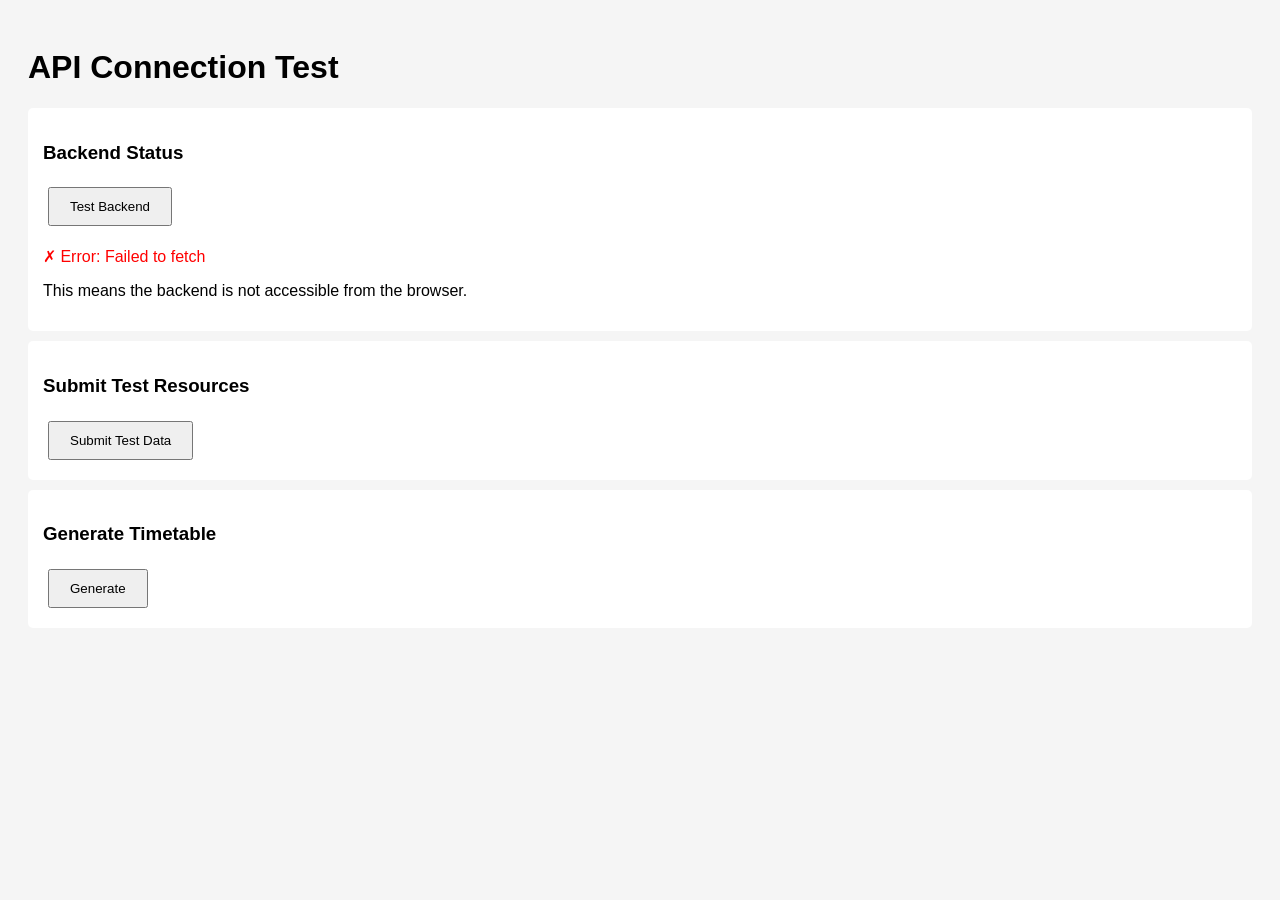
<file: test_api_direct.html>
<!DOCTYPE html>
<html>
<head>
    <title>API Test</title>
    <style>
        body { font-family: Arial; padding: 20px; background: #f5f5f5; }
        .test { background: white; padding: 15px; margin: 10px 0; border-radius: 5px; }
        .success { border-left: 4px solid green; }
        .error { border-left: 4px solid red; }
        button { padding: 10px 20px; margin: 5px; cursor: pointer; }
        pre { background: #f0f0f0; padding: 10px; overflow-x: auto; }
    </style>
</head>
<body>
    <h1>API Connection Test</h1>
    
    <div class="test">
        <h3>Backend Status</h3>
        <button onclick="testBackend()">Test Backend</button>
        <div id="backend-result"></div>
    </div>

    <div class="test">
        <h3>Submit Test Resources</h3>
        <button onclick="submitTestData()">Submit Test Data</button>
        <div id="submit-result"></div>
    </div>

    <div class="test">
        <h3>Generate Timetable</h3>
        <button onclick="generateTimetable()">Generate</button>
        <div id="generate-result"></div>
    </div>

    <script>
        const API_BASE = 'http://localhost:8080/api';

        async function testBackend() {
            const result = document.getElementById('backend-result');
            result.innerHTML = '<p>Testing...</p>';
            
            try {
                const response = await fetch(`${API_BASE}/timetable`, {
                    method: 'GET',
                    headers: {
                        'Content-Type': 'application/json'
                    }
                });
                
                const data = await response.json();
                result.innerHTML = `
                    <p style="color: green;">✓ Backend is responding!</p>
                    <p>Status: ${response.status}</p>
                    <pre>${JSON.stringify(data, null, 2)}</pre>
                `;
            } catch (error) {
                result.innerHTML = `
                    <p style="color: red;">✗ Error: ${error.message}</p>
                    <p>This means the backend is not accessible from the browser.</p>
                `;
            }
        }

        async function submitTestData() {
            const result = document.getElementById('submit-result');
            result.innerHTML = '<p>Submitting...</p>';
            
            const testData = {
                teachers: [{
                    id: 't1',
                    name: 'Dr. Test',
                    subjects: ['math'],
                    maxload: 20,
                    availability: ['slot1', 'slot2', 'slot3']
                }],
                subjects: [{
                    id: 's1',
                    name: 'Mathematics',
                    hours: 3,
                    type: 'theory',
                    duration: 1
                }],
                rooms: [{
                    id: 'r1',
                    name: 'Room 101',
                    capacity: 30,
                    type: 'classroom'
                }],
                timeslots: [{
                    id: 'slot1',
                    day: 'monday',
                    period: 1,
                    start: '09:00',
                    duration: 1
                }],
                classes: [{
                    id: 'c1',
                    name: 'CS-101',
                    subjects: ['math']
                }]
            };
            
            try {
                const response = await fetch(`${API_BASE}/resources`, {
                    method: 'POST',
                    headers: {
                        'Content-Type': 'application/json'
                    },
                    body: JSON.stringify(testData)
                });
                
                const data = await response.json();
                result.innerHTML = `
                    <p style="color: green;">✓ Resources submitted!</p>
                    <pre>${JSON.stringify(data, null, 2)}</pre>
                `;
            } catch (error) {
                result.innerHTML = `
                    <p style="color: red;">✗ Error: ${error.message}</p>
                `;
            }
        }

        async function generateTimetable() {
            const result = document.getElementById('generate-result');
            result.innerHTML = '<p>Generating... (this may take 10-30 seconds)</p>';
            
            try {
                const response = await fetch(`${API_BASE}/generate`, {
                    method: 'POST',
                    headers: {
                        'Content-Type': 'application/json'
                    }
                });
                
                const data = await response.json();
                result.innerHTML = `
                    <p style="color: green;">✓ Timetable generated!</p>
                    <pre>${JSON.stringify(data, null, 2)}</pre>
                `;
            } catch (error) {
                result.innerHTML = `
                    <p style="color: red;">✗ Error: ${error.message}</p>
                `;
            }
        }

        // Auto-test on load
        window.addEventListener('load', () => {
            setTimeout(testBackend, 500);
        });
    </script>
</body>
</html>
</file>
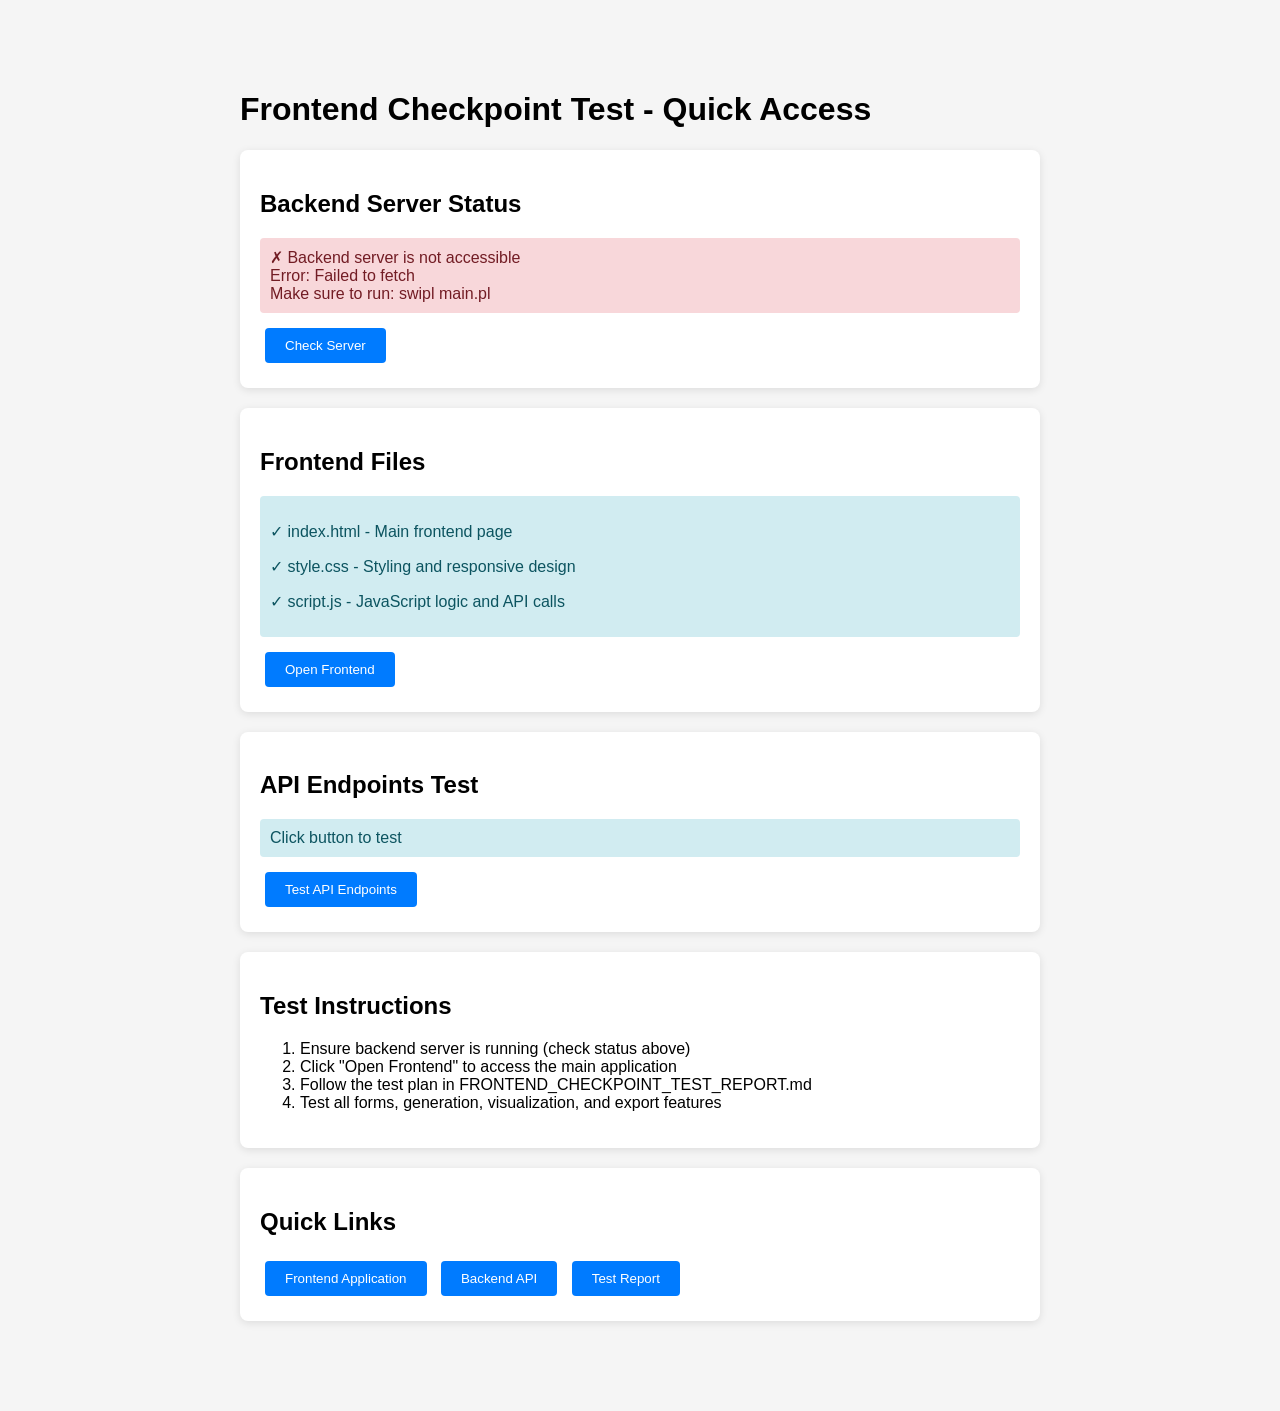
<file: test_frontend_access.html>
<!DOCTYPE html>
<html lang="en">
<head>
    <meta charset="UTF-8">
    <meta name="viewport" content="width=device-width, initial-scale=1.0">
    <title>Frontend Access Test</title>
    <style>
        body {
            font-family: Arial, sans-serif;
            max-width: 800px;
            margin: 50px auto;
            padding: 20px;
            background-color: #f5f5f5;
        }
        .test-card {
            background: white;
            padding: 20px;
            border-radius: 8px;
            box-shadow: 0 2px 8px rgba(0,0,0,0.1);
            margin-bottom: 20px;
        }
        .status {
            padding: 10px;
            border-radius: 4px;
            margin: 10px 0;
        }
        .success { background-color: #d4edda; color: #155724; }
        .error { background-color: #f8d7da; color: #721c24; }
        .info { background-color: #d1ecf1; color: #0c5460; }
        button {
            background-color: #007bff;
            color: white;
            border: none;
            padding: 10px 20px;
            border-radius: 4px;
            cursor: pointer;
            margin: 5px;
        }
        button:hover { background-color: #0056b3; }
        pre {
            background-color: #f8f9fa;
            padding: 10px;
            border-radius: 4px;
            overflow-x: auto;
        }
    </style>
</head>
<body>
    <h1>Frontend Checkpoint Test - Quick Access</h1>
    
    <div class="test-card">
        <h2>Backend Server Status</h2>
        <div id="server-status" class="status info">Checking...</div>
        <button onclick="checkServer()">Check Server</button>
    </div>

    <div class="test-card">
        <h2>Frontend Files</h2>
        <div id="file-status" class="status info">
            <p>✓ index.html - Main frontend page</p>
            <p>✓ style.css - Styling and responsive design</p>
            <p>✓ script.js - JavaScript logic and API calls</p>
        </div>
        <button onclick="window.location.href='frontend/index.html'">Open Frontend</button>
    </div>

    <div class="test-card">
        <h2>API Endpoints Test</h2>
        <div id="api-status" class="status info">Click button to test</div>
        <button onclick="testEndpoints()">Test API Endpoints</button>
    </div>

    <div class="test-card">
        <h2>Test Instructions</h2>
        <ol>
            <li>Ensure backend server is running (check status above)</li>
            <li>Click "Open Frontend" to access the main application</li>
            <li>Follow the test plan in FRONTEND_CHECKPOINT_TEST_REPORT.md</li>
            <li>Test all forms, generation, visualization, and export features</li>
        </ol>
    </div>

    <div class="test-card">
        <h2>Quick Links</h2>
        <button onclick="window.location.href='frontend/index.html'">Frontend Application</button>
        <button onclick="window.open('http://localhost:8080', '_blank')">Backend API</button>
        <button onclick="window.location.href='FRONTEND_CHECKPOINT_TEST_REPORT.md'">Test Report</button>
    </div>

    <script>
        const API_BASE = 'http://localhost:8080/api';

        async function checkServer() {
            const statusDiv = document.getElementById('server-status');
            statusDiv.className = 'status info';
            statusDiv.textContent = 'Checking server...';

            try {
                const response = await fetch('http://localhost:8080', { method: 'GET' });
                if (response.ok || response.status === 404) {
                    statusDiv.className = 'status success';
                    statusDiv.innerHTML = '✓ Backend server is running on http://localhost:8080<br>Status: Ready';
                } else {
                    throw new Error('Server responded with error');
                }
            } catch (error) {
                statusDiv.className = 'status error';
                statusDiv.innerHTML = '✗ Backend server is not accessible<br>Error: ' + error.message + '<br>Make sure to run: swipl main.pl';
            }
        }

        async function testEndpoints() {
            const statusDiv = document.getElementById('api-status');
            statusDiv.className = 'status info';
            statusDiv.innerHTML = 'Testing endpoints...<br>';

            const endpoints = [
                { method: 'GET', path: '/timetable', desc: 'Get Timetable' },
                { method: 'GET', path: '/reliability', desc: 'Get Reliability' },
                { method: 'GET', path: '/conflicts', desc: 'Get Conflicts' }
            ];

            let results = '';
            for (const endpoint of endpoints) {
                try {
                    const response = await fetch(API_BASE + endpoint.path, { method: endpoint.method });
                    const status = response.ok ? '✓' : '✗';
                    const color = response.ok ? 'green' : 'orange';
                    results += `<span style="color: ${color}">${status} ${endpoint.desc} - Status: ${response.status}</span><br>`;
                } catch (error) {
                    results += `<span style="color: red">✗ ${endpoint.desc} - Error: ${error.message}</span><br>`;
                }
            }

            statusDiv.className = 'status info';
            statusDiv.innerHTML = results;
        }

        // Auto-check server on load
        window.addEventListener('load', checkServer);
    </script>
</body>
</html>
</file>
